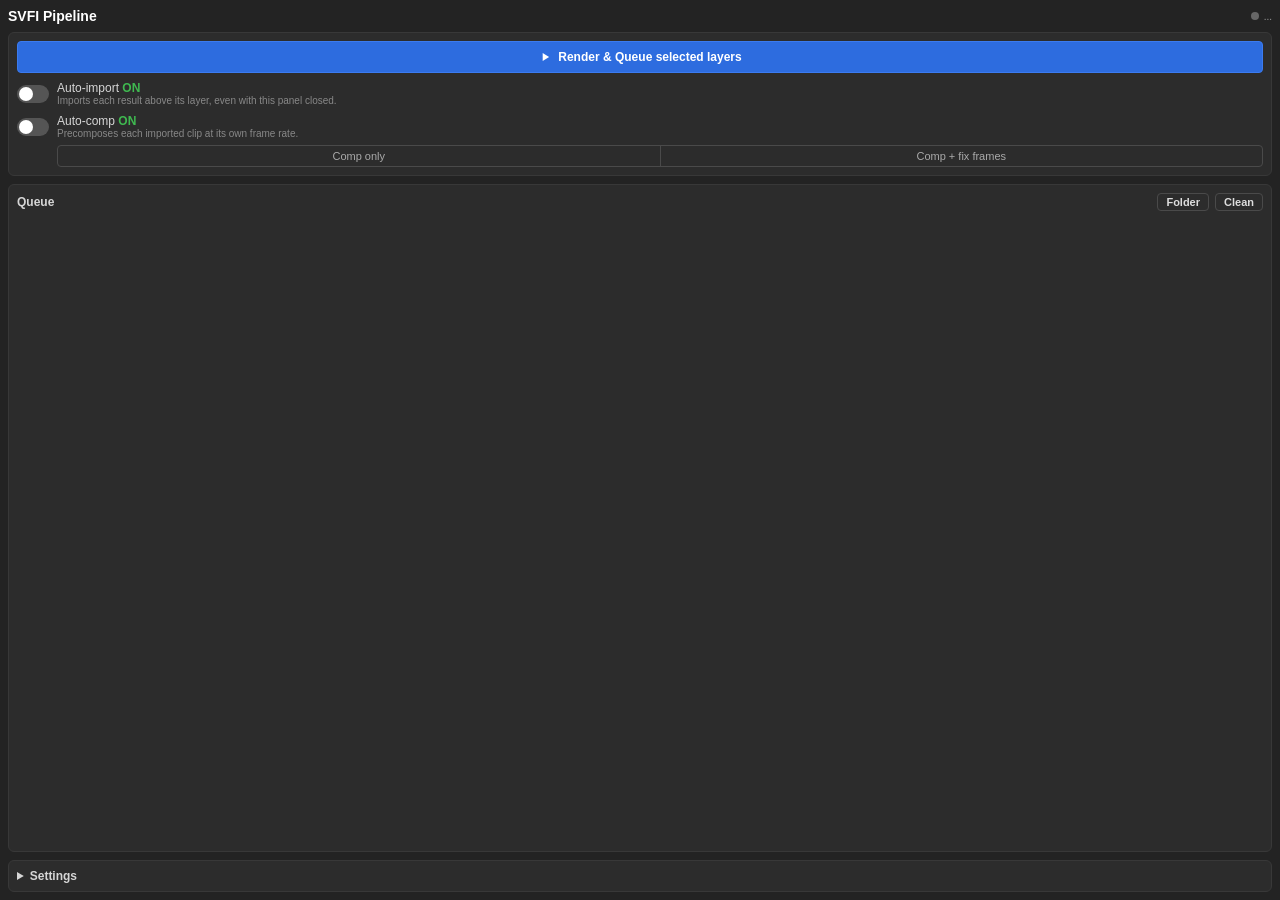
<file: SVFI Pipeline/com.gxnnr.svfipipeline/index.html>
<!DOCTYPE html>
<html lang="en">
<head>
<meta charset="utf-8">
<title>SVFI Pipeline</title>
<link rel="stylesheet" href="./css/style.css">
</head>
<body>
  <header>
    <div class="title">SVFI Pipeline <span class="ver" id="ver"></span></div>
    <div class="svc" id="svc" title="Background service"><span class="dot"></span><span id="svcText">...</span></div>
  </header>

  <section class="card">
    <button id="btnRender" class="primary">
      <svg viewBox="0 0 24 24"><path d="M8 5v14l11-7z"/></svg>
      <span>Render &amp; Queue selected layers</span>
    </button>
    <div class="row toggle-row">
      <label class="switch"><input type="checkbox" id="autoImport"><span class="slider"></span></label>
      <div>
        <div class="lbl">Auto-import <b id="autoState">ON</b></div>
        <div class="hint">Imports each result above its layer, even with this panel closed.</div>
      </div>
    </div>
    <div class="row toggle-row">
      <label class="switch"><input type="checkbox" id="autoComp"><span class="slider"></span></label>
      <div class="grow1">
        <div class="lbl">Auto-comp <b id="compState">ON</b></div>
        <div class="hint">Precomposes each imported clip at its own frame rate.</div>
      </div>
    </div>
    <div class="seg" id="compMode">
      <button data-mode="comp">Comp only</button>
      <button data-mode="fix">Comp + fix frames</button>
    </div>
    <div id="msg" class="msg hidden"></div>
  </section>

  <section class="card grow">
    <div class="card-head">
      <span>Queue</span>
      <span class="spacer"></span>
      <button class="ghost small" id="btnOpenFolder" title="Open work folder">Folder</button>
      <button class="ghost small" id="btnClean" title="Remove finished jobs from the list and delete temp files">Clean</button>
    </div>
    <div id="queue" class="queue"></div>
  </section>

  <details class="card" id="settings">
    <summary>Settings</summary>
    <div class="field">
      <label>Work folder</label>
      <div class="pick"><input id="workFolder" readonly><button class="ghost small" data-pick="workFolder">...</button></div>
    </div>
    <div class="field">
      <label>SVFI (one_line_shot_args.exe)</label>
      <div class="pick"><input id="svfiPath" readonly><button class="ghost small" data-pick="svfiPath">...</button></div>
    </div>
    <div class="field">
      <label>Preset .ini</label>
      <div class="pick"><input id="presetPath" readonly><button class="ghost small" data-pick="presetPath">...</button></div>
    </div>
    <div class="field">
      <label>Output module template</label>
      <input id="template">
    </div>
    <div class="field check">
      <label><input type="checkbox" id="deleteOriginal"> Delete the original layer after importing</label>
    </div>
    <div class="field">
      <label>Frame fix: repeated frames to remove (SVFI frames)</label>
      <div class="pick">
        <span class="mini">Start</span><input id="trimStart" type="number" min="0" max="100">
        <span class="mini">End</span><input id="trimEnd" type="number" min="0" max="100">
      </div>
    </div>
    <div class="field">
      <label>Max SVFI time per clip (minutes)</label>
      <input id="maxMinutes" type="number" min="5" max="1440">
    </div>
  </details>

<script src="./js/common.js"></script>
<script src="./js/panel.js"></script>
</body>
</html>
</file>
<file: SVFI Pipeline/com.gxnnr.svfipipeline/css/style.css>
* { box-sizing: border-box; }
html, body { margin: 0; height: 100%; }
body {
    background: #232323; color: #d6d6d6;
    font: 12px "Segoe UI", -apple-system, sans-serif;
    display: flex; flex-direction: column; gap: 8px; padding: 8px;
    overflow-y: auto; user-select: none;
}
header { display: flex; align-items: center; gap: 8px; }
.title { font-weight: 600; font-size: 14px; color: #fff; }
.ver { font-weight: 400; font-size: 10px; color: #777; }
.svc { margin-left: auto; display: flex; align-items: center; gap: 5px; font-size: 10px; color: #999; }
.dot { width: 8px; height: 8px; border-radius: 50%; background: #666; }
.svc.ok .dot { background: #3fb950; }
.svc.bad .dot { background: #e5534b; }

.card { background: #2c2c2c; border: 1px solid #383838; border-radius: 6px; padding: 8px; }
.card.grow { flex: 1 1 auto; min-height: 120px; display: flex; flex-direction: column; }
.card-head { display: flex; align-items: center; gap: 6px; font-weight: 600; margin-bottom: 6px; }
.spacer { flex: 1; }

button {
    font: inherit; color: #ddd; background: #3a3a3a; border: 1px solid #4a4a4a;
    border-radius: 4px; padding: 5px 10px; cursor: pointer;
}
button:hover { background: #454545; }
button:disabled { opacity: .5; cursor: default; }
button.primary {
    width: 100%; display: flex; align-items: center; justify-content: center; gap: 6px;
    background: #2d6cdf; border-color: #3b7bf0; color: #fff; padding: 8px; font-weight: 600;
}
button.primary:hover { background: #3b7bf0; }
button.primary svg { width: 14px; height: 14px; fill: currentColor; }
button.ghost { background: transparent; }
button.small { padding: 2px 8px; font-size: 11px; }

.row { display: flex; align-items: center; gap: 8px; margin-top: 8px; }
.lbl b { color: #3fb950; }
.lbl b.off { color: #999; }
.hint { font-size: 10px; color: #888; }

.switch { position: relative; width: 32px; height: 18px; flex: 0 0 auto; }
.switch input { display: none; }
.slider { position: absolute; top: 0; right: 0; bottom: 0; left: 0; background: #555; border-radius: 9px; cursor: pointer; transition: .15s; }
.slider:before { content: ""; position: absolute; width: 14px; height: 14px; left: 2px; top: 2px; background: #fff; border-radius: 50%; transition: .15s; }
.switch input:checked + .slider { background: #3fb950; }
.switch input:checked + .slider:before { transform: translateX(14px); }

.msg { margin-top: 8px; padding: 6px 8px; border-radius: 4px; background: #3a2a2a; color: #f0b0aa; font-size: 11px; }
.msg.info { background: #263040; color: #a8c7f0; }
.hidden { display: none; }

.queue { flex: 1; overflow-y: auto; display: flex; flex-direction: column; gap: 4px; }
.empty { color: #777; font-size: 11px; text-align: center; padding: 12px 0; }
.job { background: #262626; border: 1px solid #353535; border-radius: 4px; padding: 6px; }
.job-top { display: flex; align-items: center; gap: 6px; }
.job-name { flex: 1; overflow: hidden; text-overflow: ellipsis; white-space: nowrap; color: #eee; }
.job-sub { font-size: 10px; color: #888; margin-top: 3px; overflow: hidden; text-overflow: ellipsis; white-space: nowrap; }
.job-sub.err { color: #e5534b; white-space: normal; }
.job-actions { display: flex; gap: 4px; margin-top: 4px; }
.badge { font-size: 9px; text-transform: uppercase; letter-spacing: .5px; padding: 1px 6px; border-radius: 8px; background: #444; color: #ccc; }
.badge.queued { background: #444; }
.badge.pendingRender { background: #4a3a66; color: #ddd; }
.badge.rendering { background: #7a4fc4; color: #fff; }
.badge.processing { background: #2d6cdf; color: #fff; }
.badge.done { background: #8a6d1f; color: #fff; }
.badge.imported { background: #2f7d43; color: #fff; }
.badge.error { background: #a33a34; color: #fff; }
.badge.cancelled { background: #555; color: #aaa; }

details summary { cursor: pointer; font-weight: 600; }
.field { margin-top: 8px; display: flex; flex-direction: column; gap: 3px; }
.field label { font-size: 10px; color: #999; }
.field.check label { font-size: 11px; color: #ccc; display: flex; align-items: center; gap: 6px; }
.pick { display: flex; gap: 4px; }
input[type=text], input:not([type]), input[type=number] {
    flex: 1; min-width: 0; font: inherit; font-size: 11px; color: #ddd;
    background: #1d1d1d; border: 1px solid #3a3a3a; border-radius: 3px; padding: 4px 6px;
}

.grow1 { flex: 1; }
.seg { display: flex; margin-top: 6px; margin-left: 40px; border: 1px solid #4a4a4a; border-radius: 4px; overflow: hidden; }
.seg button { flex: 1; border: 0; border-radius: 0; background: transparent; color: #aaa; padding: 4px 6px; font-size: 11px; }
.seg button + button { border-left: 1px solid #4a4a4a; }
.seg button.on { background: #3a3a3a; color: #fff; }
.seg.disabled { opacity: .4; pointer-events: none; }
.mini { font-size: 10px; color: #888; align-self: center; }
</file>
